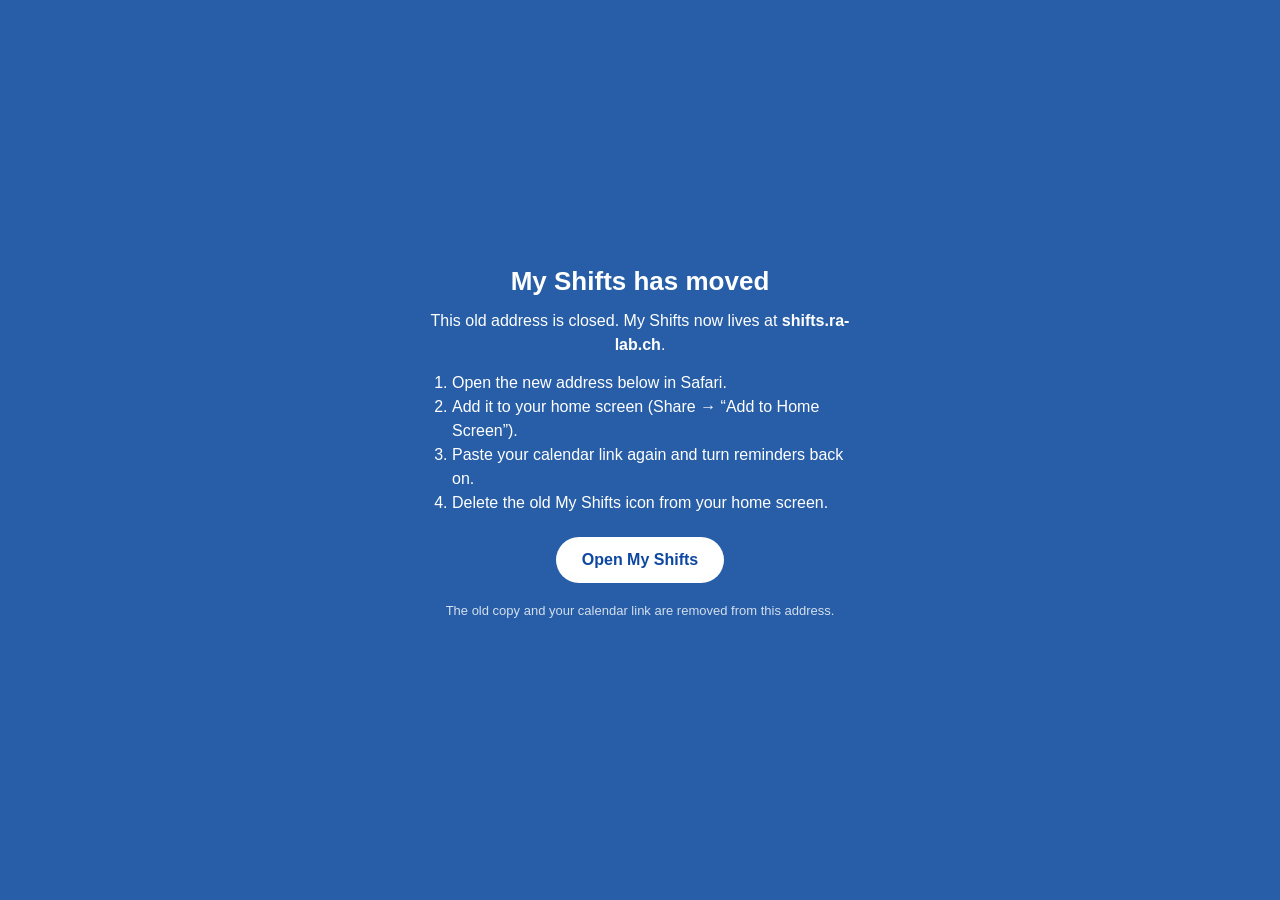
<file: index.html>
<!doctype html>
<html lang="en">
  <head>
    <meta charset="UTF-8" />
    <meta name="viewport" content="width=device-width, initial-scale=1, viewport-fit=cover" />
    <meta name="robots" content="noindex" />
    <meta name="referrer" content="no-referrer" />
    <meta name="theme-color" content="#0d47a1" />
    <title>My Shifts has moved</title>
    <style>
      :root {
        color-scheme: light dark;
        font-family: -apple-system, BlinkMacSystemFont, 'Segoe UI', Roboto, sans-serif;
      }
      body {
        margin: 0;
        min-height: 100dvh;
        display: grid;
        place-items: center;
        padding: max(24px, env(safe-area-inset-top)) 24px max(24px, env(safe-area-inset-bottom));
        box-sizing: border-box;
        background: #275ea7;
        color: #fff;
      }
      main {
        max-width: 420px;
        text-align: center;
      }
      h1 {
        font-size: 26px;
        margin: 0 0 12px;
      }
      p {
        line-height: 1.5;
        margin: 0 0 14px;
      }
      ol {
        text-align: left;
        line-height: 1.5;
        padding-left: 22px;
        margin: 0 0 22px;
      }
      a.button {
        display: inline-block;
        background: #fff;
        color: #0d47a1;
        font-weight: 700;
        text-decoration: none;
        border-radius: 99px;
        padding: 14px 26px;
      }
      .status {
        font-size: 13px;
        opacity: 0.8;
        margin-top: 18px;
      }
    </style>
  </head>
  <body>
    <main>
      <h1>My Shifts has moved</h1>
      <p>This old address is closed. My Shifts now lives at <strong>shifts.ra-lab.ch</strong>.</p>
      <ol>
        <li>Open the new address below in Safari.</li>
        <li>Add it to your home screen (Share → “Add to Home Screen”).</li>
        <li>Paste your calendar link again and turn reminders back on.</li>
        <li>Delete the old My Shifts icon from your home screen.</li>
      </ol>
      <a class="button" href="https://shifts.ra-lab.ch/" rel="noreferrer">Open My Shifts</a>
      <p class="status" id="status" role="status">Removing the old copy from this phone…</p>
      <noscript><p class="status">Open the new address with the button above.</p></noscript>
    </main>
    <script>
      // Removes everything the retired mirror kept on this phone — the
      // calendar link included — and nothing else: ara-brrr.github.io is
      // shared by every Pages site of the account, so only this app's own
      // keys ("shifts."), database ("my-shifts"), caches and service worker
      // (scope /My-Shift-Public/) are touched.
      ;(async () => {
        const SCOPE_PATH = '/My-Shift-Public/'
        try {
          for (let i = localStorage.length - 1; i >= 0; i--) {
            const key = localStorage.key(i)
            if (key !== null && key.startsWith('shifts.')) localStorage.removeItem(key)
          }
        } catch (e) {}
        try {
          indexedDB.deleteDatabase('my-shifts')
        } catch (e) {}
        try {
          if ('caches' in window) {
            const scope = location.origin + SCOPE_PATH
            for (const name of await caches.keys()) if (name.endsWith(scope)) await caches.delete(name)
          }
        } catch (e) {}
        try {
          if ('serviceWorker' in navigator) {
            for (const registration of await navigator.serviceWorker.getRegistrations()) {
              if (new URL(registration.scope).pathname.startsWith(SCOPE_PATH)) await registration.unregister()
            }
          }
        } catch (e) {}
        document.getElementById('status').textContent = 'The old copy and your calendar link are removed from this address.'
        // In a browser tab, go on to the new address. Not in the old
        // home-screen app: there the steps above matter more.
        const standalone = window.matchMedia('(display-mode: standalone)').matches || navigator.standalone === true
        if (!standalone) setTimeout(() => location.replace('https://shifts.ra-lab.ch/'), 6000)
      })()
    </script>
  </body>
</html>
</file>
